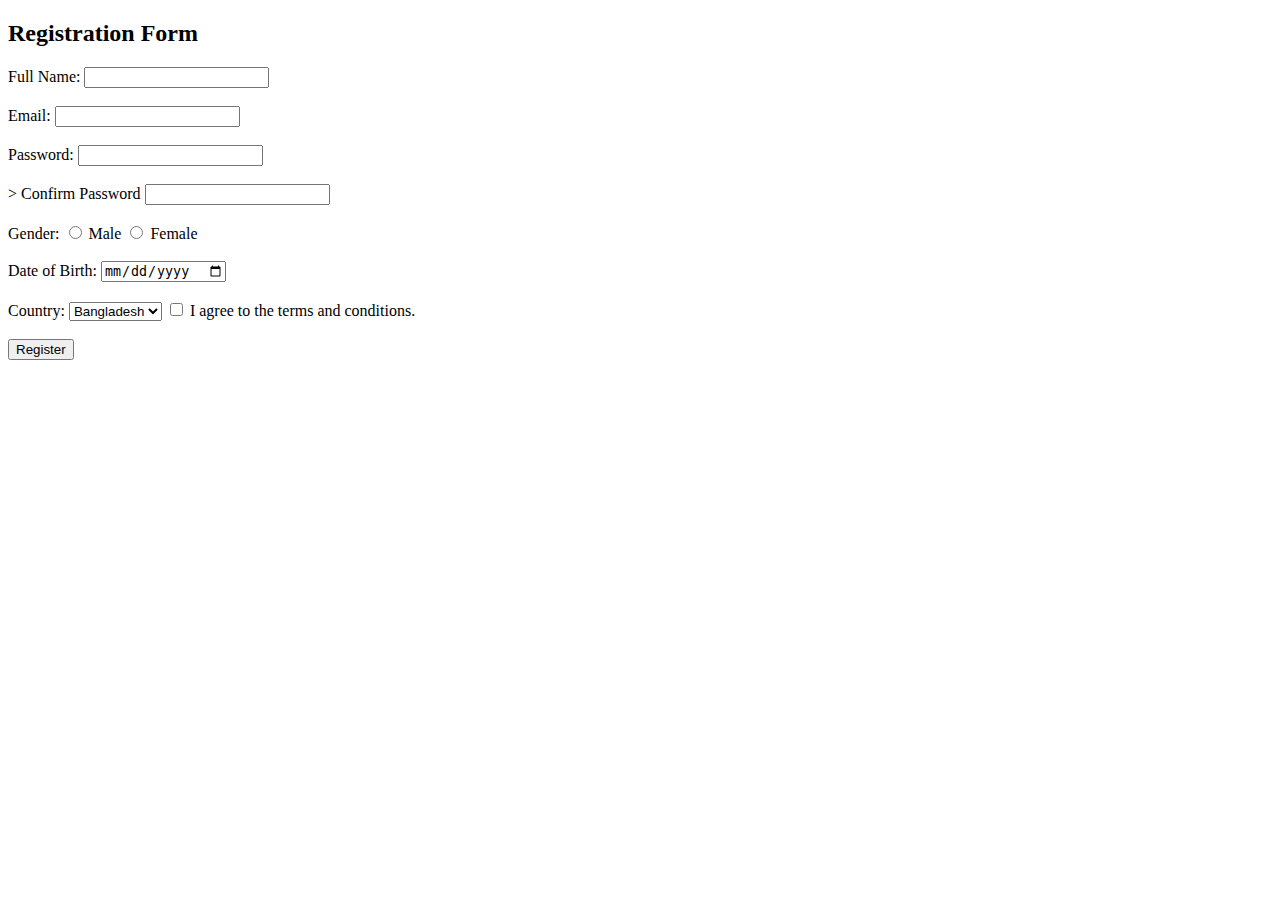
<file: first.html>
<!DOCTYPE html>
<html lang="en">

<head>
    <meta charset="UTF-8">
    <meta name="vuewport" content="width=device-width, initial-scale=1.0">
    <title>Registration From </title>
</head>

<body>
    <h2>Registration Form</h2>
    <form action="/register" method="POST">
        <!--Full Name Field-->
        <lable for="fullname">Full Name:</lable>
        <input type="text" id="fullname" name="fullname" required><br><br>

        <!--Email Field-->
        <lable for="email">Email:</lable>
        <input type="email" id="email" name="email" required><br><br>

        <!--Password Field-->
        <lable for="password">Password:</lable>
        <input type="password" id="password" name="password" required><br><br>

        <!--Confirm Password-->>
        <lable for="confirm password">Confirm Password</lable>
        <input type="password" id="password" name="password" required><br><br>

        <!--Gender Selection-->
        <label for="gender">Gender:</label>
        <input type="radio" id="male" name="gender" value="Male" required>
        <lable for="male">Male</lable>
        <input type="radio" id="female" name="gender" value="Female" required>
        <label for="female">Female</label><br><br>

        <!--DOB-->
        <lable for="dob">Date of Birth:</lable>
        <input type="date" id="dob" name="dob" required><br><br>

        <!--Country Selection-->
        <lable for="country">Country:</lable>
        <select id="country" name="country" required>
            <option value="Bangladesh">Bangladesh</option>
            <option value="USA">USA</option>
            <option value="India">India</option>
            <option value="UK">UK</option>
        </select>

        <!--Agree to Term and COnditions-->
        <label for="terms">
            <input type="checkbox" id="terms" required>
            I agree to the terms and conditions.
        </label><br><br>

        <!--Submit Button-->
        <button type="submit">Register</button>
    </form>
</body>

</html>
</file>
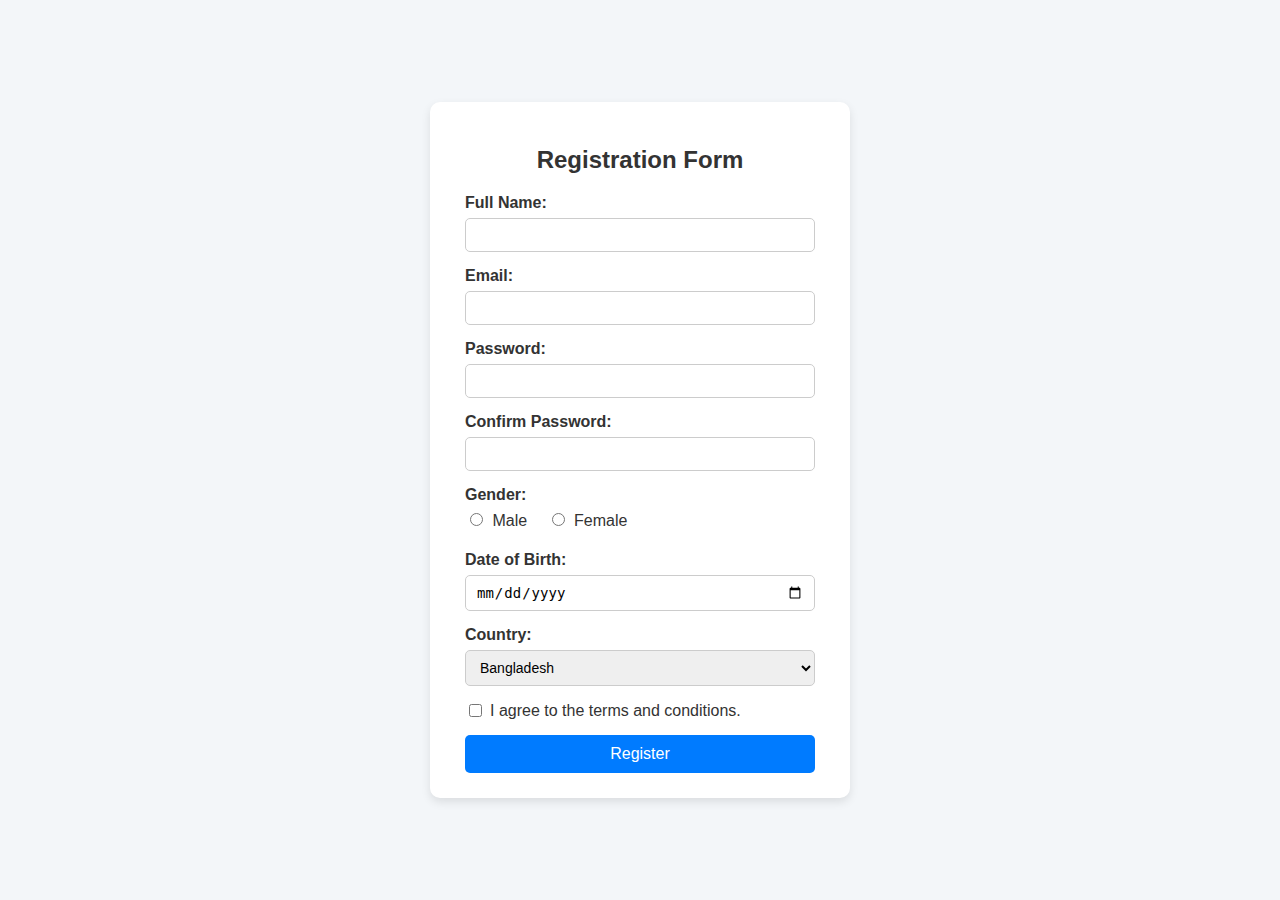
<file: Lab Task 1.html>
<!DOCTYPE html>
<html lang="en">
<head>
  <meta charset="UTF-8">
  <meta name="viewport" content="width=device-width, initial-scale=1.0">
  <title>Registration Form</title>

  <!-- Link to external CSS file -->
  <link rel="stylesheet" href="Lab Task 2.css">
</head>

<body>
  <form action="/register" method="POST">
    <h2>Registration Form</h2>

    <label for="fullname">Full Name:</label>
    <input type="text" id="fullname" name="fullname" required>

    <label for="email">Email:</label>
    <input type="email" id="email" name="email" required>

    <label for="password">Password:</label>
    <input type="password" id="password" name="password" required>

    <label for="confirm-password">Confirm Password:</label>
    <input type="password" id="confirm-password" name="confirm-password" required>

    <label>Gender:</label>
    <div class="gender-group">
      <input type="radio" id="male" name="gender" value="Male" required>
      <label for="male">Male</label>
      <input type="radio" id="female" name="gender" value="Female" required>
      <label for="female">Female</label>
    </div>

    <label for="dob">Date of Birth:</label>
    <input type="date" id="dob" name="dob" required>

    <label for="country">Country:</label>
    <select id="country" name="country" required>
      <option value="Bangladesh">Bangladesh</option>
      <option value="USA">USA</option>
      <option value="India">India</option>
      <option value="UK">UK</option>
    </select>

    <label class="terms">
      <input type="checkbox" id="terms" name="terms" required>
      I agree to the terms and conditions.
    </label>

    <button type="submit">Register</button>
  </form>
</body>
</html>
</file>
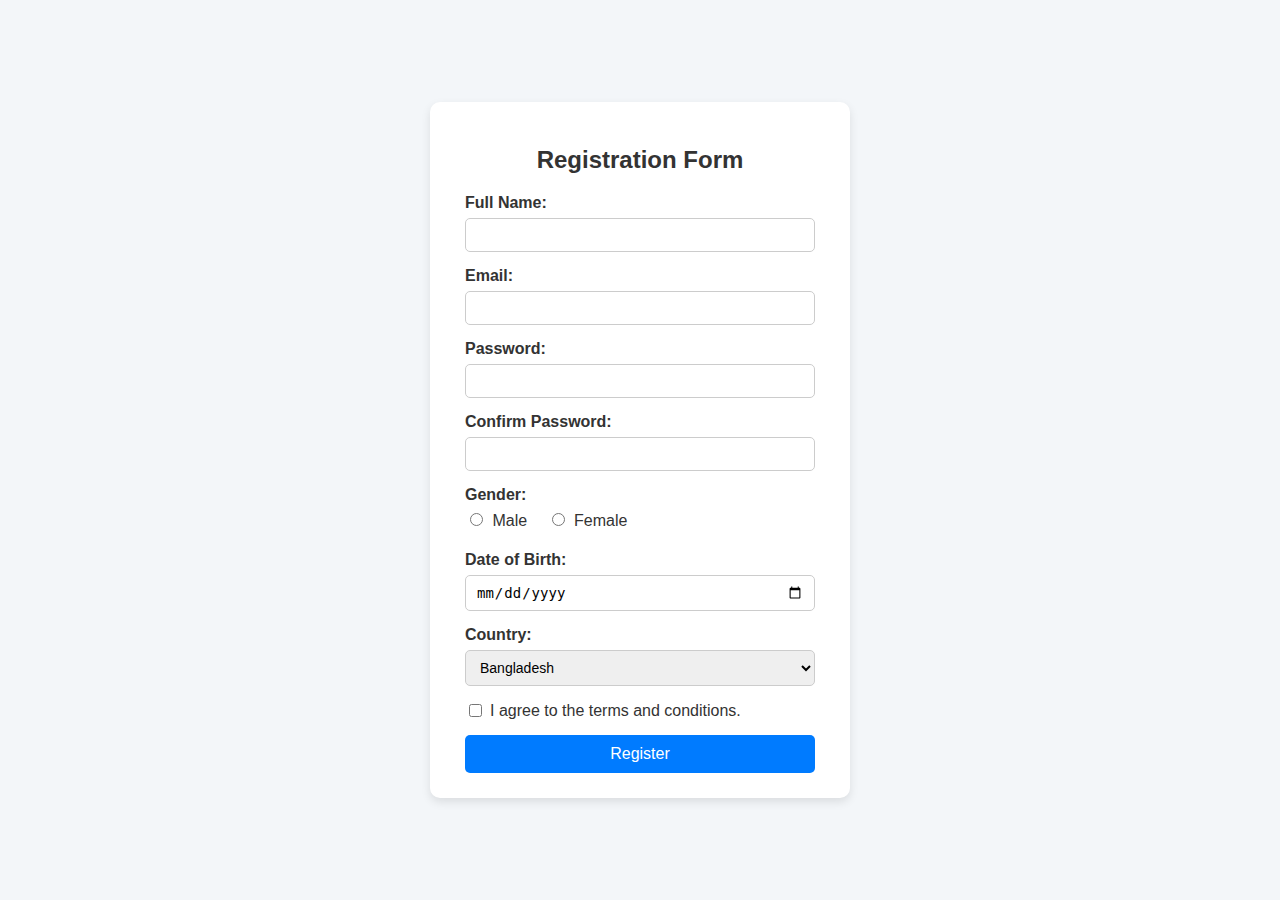
<file: Lab2/Lab Task 1.html>
<!DOCTYPE html>
<html lang="en">
<head>
  <meta charset="UTF-8">
  <meta name="viewport" content="width=device-width, initial-scale=1.0">
  <title>Registration Form</title>
  <!-- Link to external CSS file -->
  <link rel="stylesheet" href="Lab Task 2.css">
</head>

<body>
  <form action="/register" method="POST">
    <h2>Registration Form</h2>

    <label for="fullname">Full Name:</label>
    <input type="text" id="fullname" name="fullname" required>

    <label for="email">Email:</label>
    <input type="email" id="email" name="email" required>

    <label for="password">Password:</label>
    <input type="password" id="password" name="password" required>

    <label for="confirm-password">Confirm Password:</label>
    <input type="password" id="confirm-password" name="confirm-password" required>

    <label>Gender:</label>
    <div class="gender-group">
      <input type="radio" id="male" name="gender" value="Male" required>
      <label for="male">Male</label>
      <input type="radio" id="female" name="gender" value="Female" required>
      <label for="female">Female</label>
    </div>

    <label for="dob">Date of Birth:</label>
    <input type="date" id="dob" name="dob" required>

    <label for="country">Country:</label>
    <select id="country" name="country" required>
      <option value="Bangladesh">Bangladesh</option>
      <option value="USA">USA</option>
      <option value="India">India</option>
      <option value="UK">UK</option>
    </select>

    <label class="terms">
      <input type="checkbox" id="terms" name="terms" required>
      I agree to the terms and conditions.
    </label>
    
    <button type="submit">Register</button>
  </form>
</body>
</html>
</file>
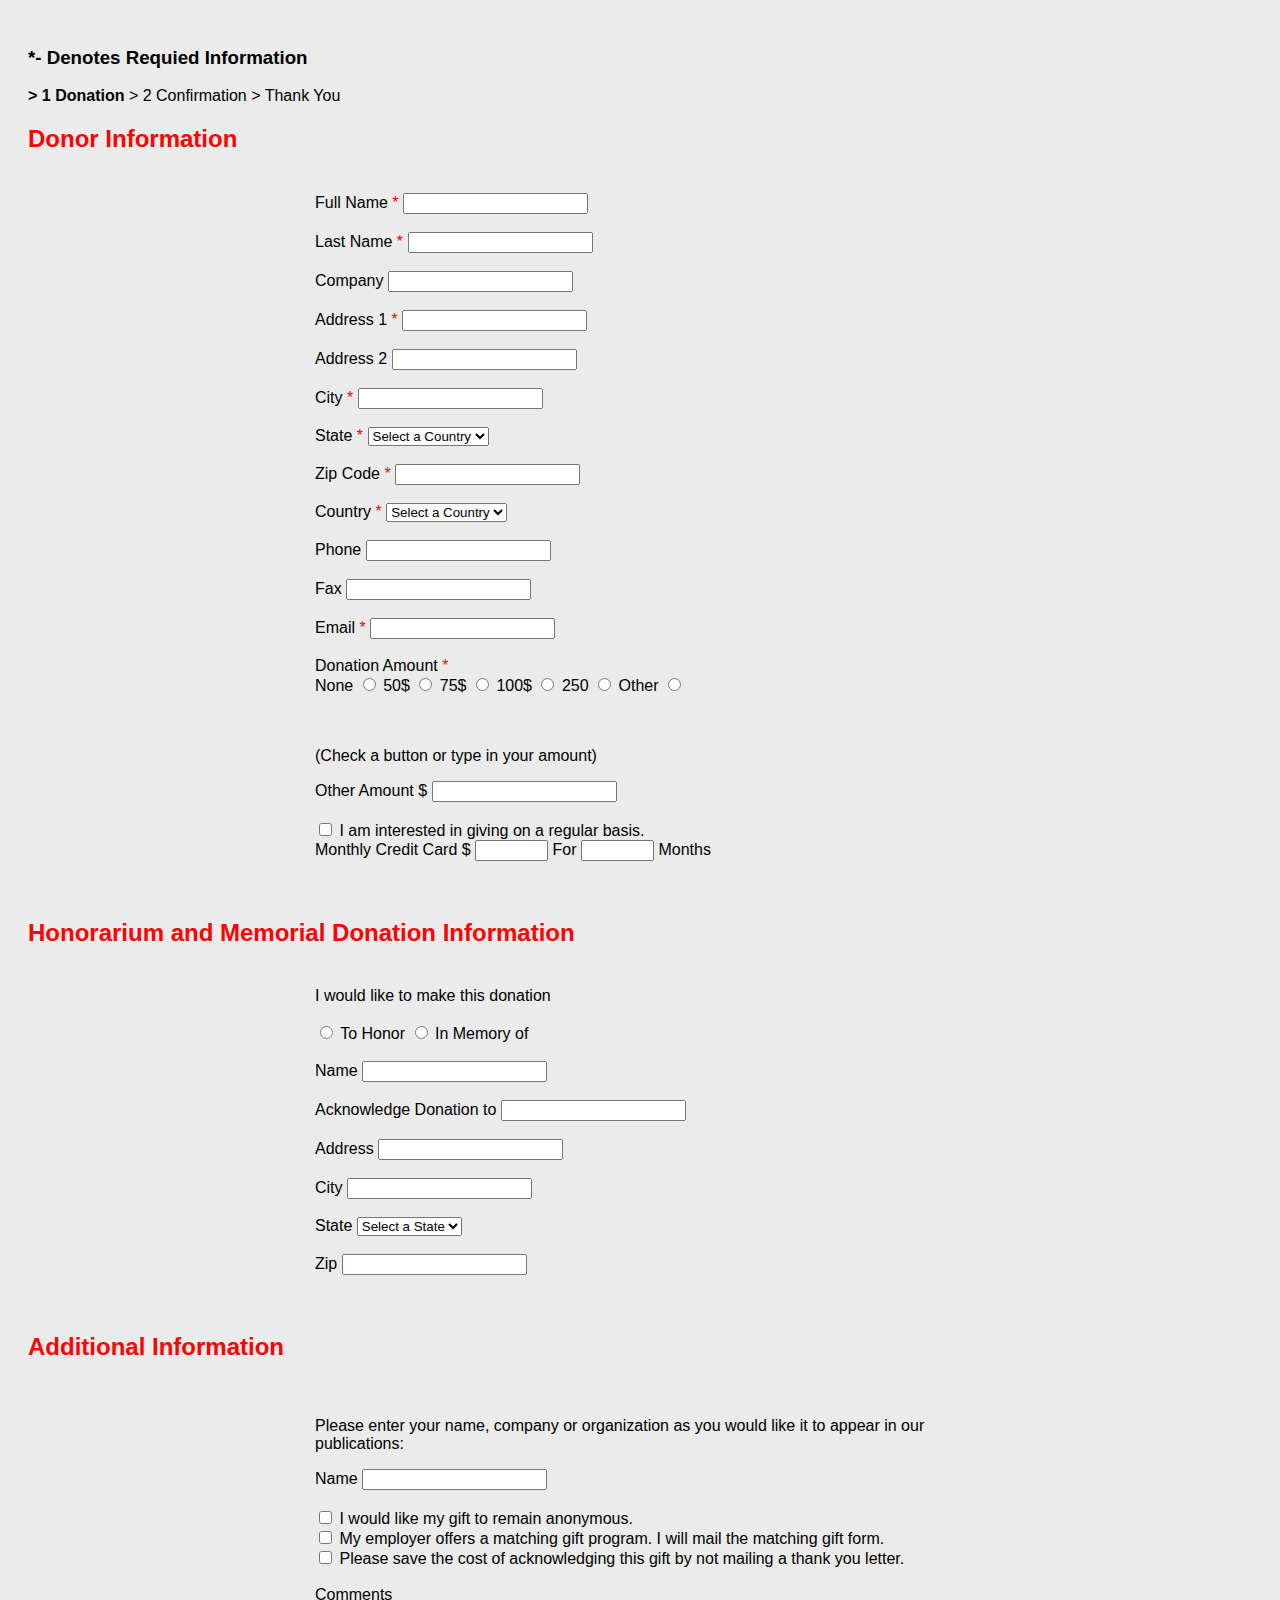
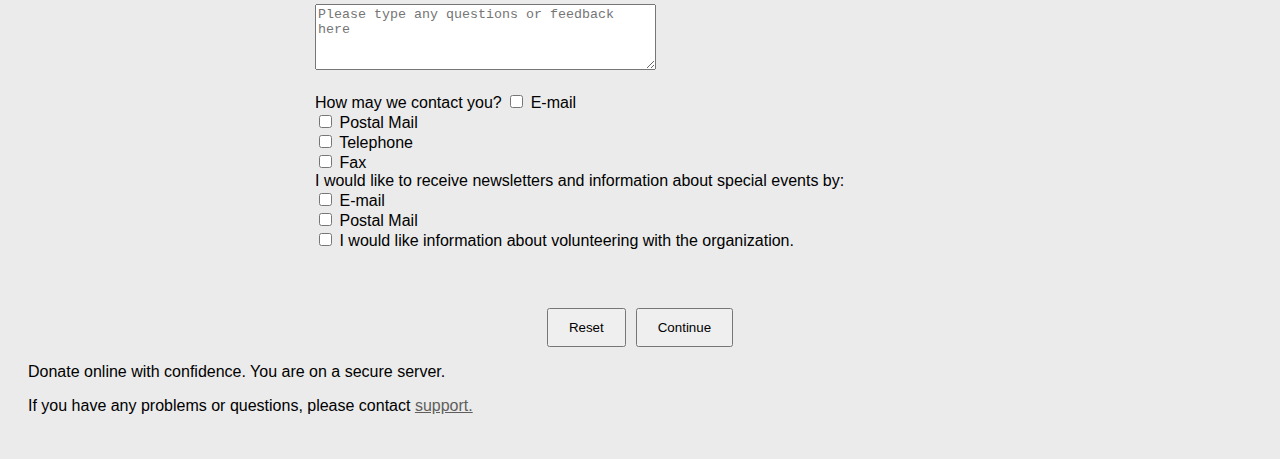
<file: Lab3/Lab_Task.html>
<!DOCTYPE html>
<html lang="en">

<head>
    <meta charset="UTF-8">
    <meta name="viewport" content="width=device-width, initial-scale=1.0">
    <title>Document</title>

    <link rel="stylesheet" href="style.css">
</head>

<body>


    <h3>*- Denotes Requied Information</h3>
    <p><span class="optionOne">> 1 Donation </span> > 2 Confirmation > Thank You</p>

    <h2>Donor Information</h2>

    <form action="" id="donorInfo">
        <label for="fullname">Full Name <span>*</span></label>
        <input type="text" id="fullname" name="fullname" required><br> <br>


        <label for="lastname">Last Name <span>*</span></label>
        <input type="text" id="lastname" name="lastname" required><br> <br>


        <label for="company">Company</label>
        <input type="text" id="company" name="company"><br> <br>


        <label for="addressOne">Address 1 <span>*</span></label>
        <input type="text" name="addressOne" id="addressOne" required><br> <br>


        <label for="addressTwo">Address 2</label>
        <input type="text" name="addressTwo" id="addressTwo"><br> <br>


        <label for="city">City <span>*</span></label>
        <input type="text" id="city" name="city" required><br> <br>


        <label for="state">State <span>*</span></label>
        <select name="state" id="state">
            <option value="0">Select a Country</option>
            <option value="1">A</option>
            <option value="2">B</option>
            <option value="3">C</option>
            <option value="4">D</option>
        </select><br><br>


        <label for="zipcode">Zip Code <span>*</span></label>
        <input type="text" name="zipcode" id="zipcode" required><br><br>



        <label for="country">Country <span>*</span></label>
        <select name="country" id="country">
            <option value="0">Select a Country</option>
            <option value="1">US</option>
            <option value="2">UK</option>
            <option value="3">CA</option>
            <option value="4">BD</option>
        </select><br><br>


        <label for="phone">Phone</label>
        <input type="number" id="phone" name="phone"><br><br>


        <label for="fax">Fax</label>
        <input type="text" name="fax" id="fax"><br> <br>

        <label for="email">Email <span>*</span></label>
        <input type="email" name="email" id="email" required><br><br>


        <label for="donerAmount">Donation Amount <span>*</span></label>


        <div>
            <label for="none">None</label>
            <input type="radio" name="none" id="none">

            <label for="a50">50$</label>
            <input type="radio" name="a50" id="a50">

            <label for="a75">75$</label>
            <input type="radio" name="a75" id="a75">

            <label for="a100">100$</label>
            <input type="radio" name="a100" id="a100">

            <label for="a250">250</label>
            <input type="radio" name="a250" id="a250">

            <label for="other">Other</label>
            <input type="radio" name="other" id="other">

        </div><br><br>

        <p>(Check a button or type in your amount)</p>
        <label for="otherAmount">Other Amount $</label>
        <input type="number" name="otherAmount" id="otherAmount"><br><br>

        <input type="checkbox" name="recurring" id="interested">
        <label for="interested">I am interested in giving on a regular basis.</label><br>

        <label for="mcc">Monthly Credit Card $</label>
        <input type="text" size="6" id="mcc">
        For
        <input type="text" size="6" id="month">
        <label for="month">Months</label><br><br>


    </form>

    <h2>Honorarium and Memorial Donation Information</h2>

    <form action="" id="honorInfo">
        <label>I would like to make this donation</label><br><br>

        <input type="radio" name="donationType" id="toHonor">
        <label for="toHonor">To Honor</label>

        <input type="radio" name="donationType" id="inMemory">
        <label for="inMemory">In Memory of</label><br><br>


        <label for="honorName">Name</label>
        <input type="text" id="honorName" name="honorName"><br><br>

        <label for="acknowledgeTo">Acknowledge Donation to</label>
        <input type="text" id="acknowledgeTo" name="acknowledgeTo"><br><br>

        <label for="honorAddress">Address</label>
        <input type="text" id="honorAddress" name="honorAddress"><br><br>

        <label for="honorCity">City</label>
        <input type="text" id="honorCity" name="honorCity"><br><br>

        <label for="honorState">State</label>
        <select name="honorState" id="honorState">
            <option value="0">Select a State</option>
            <option value="1">A</option>
            <option value="2">B</option>
            <option value="3">C</option>
            <option value="4">D</option>
        </select><br><br>

        <label for="honorZip">Zip</label>
        <input type="text" id="honorZip" name="honorZip"><br><br>
    </form>



    <h2>Additional Information</h2>

    <form action="" id="additionalInfo">
        <p>Please enter your name, company or organization as you would like it to appear in our publications:</p>
        <label for="addName">Name</label>
        <input type="text" id="addName" name="addName"><br><br>

        <input type="checkbox" id="anonymous" name="anonymous">
        <label for="anonymous">I would like my gift to remain anonymous.</label><br>

        <input type="checkbox" id="matchingGift" name="matchingGift">
        <label for="matchingGift">My employer offers a matching gift program. I will mail the matching gift
            form.</label><br>

        <input type="checkbox" id="saveCost" name="saveCost">
        <label for="saveCost">Please save the cost of acknowledging this gift by not mailing a thank you
            letter.</label><br><br>

        <label for="comments">Comments</label><br>
        <textarea id="comments" name="comments" rows="4" cols="40"
            placeholder="Please type any questions or feedback here"></textarea><br><br>

        <label>How may we contact you?</label>
        <input type="checkbox" id="emailContact" name="contact">
        <label for="emailContact">E-mail</label><br>

        <input type="checkbox" id="postalContact" name="contact">
        <label for="postalContact">Postal Mail</label><br>

        <input type="checkbox" id="phoneContact" name="contact">
        <label for="phoneContact">Telephone</label><br>

        <input type="checkbox" id="faxContact" name="contact">
        <label for="faxContact">Fax</label><br>

        <label>I would like to receive newsletters and information about special events by:</label><br>
        <input type="checkbox" id="newsletterEmail" name="newsletter">
        <label for="newsletterEmail">E-mail</label><br>

        <input type="checkbox" id="newsletterPostal" name="newsletter">
        <label for="newsletterPostal">Postal Mail</label><br>

        <input type="checkbox" id="volunteer" name="volunteer">
        <label for="volunteer">I would like information about volunteering with the organization.</label><br><br>
    </form>


    <div id="btns">

        <button class="btn" type="reset">Reset</button>
        <button class="btn" type="submit">Continue</button>

    </div>

    <p>Donate online with confidence. You are on a secure server.</p>
    <p>If you have any problems or questions, please contact <a href="#" style="color: rgb(95, 94, 92);">support.</a>
    </p>




</body>

</html>
</file>
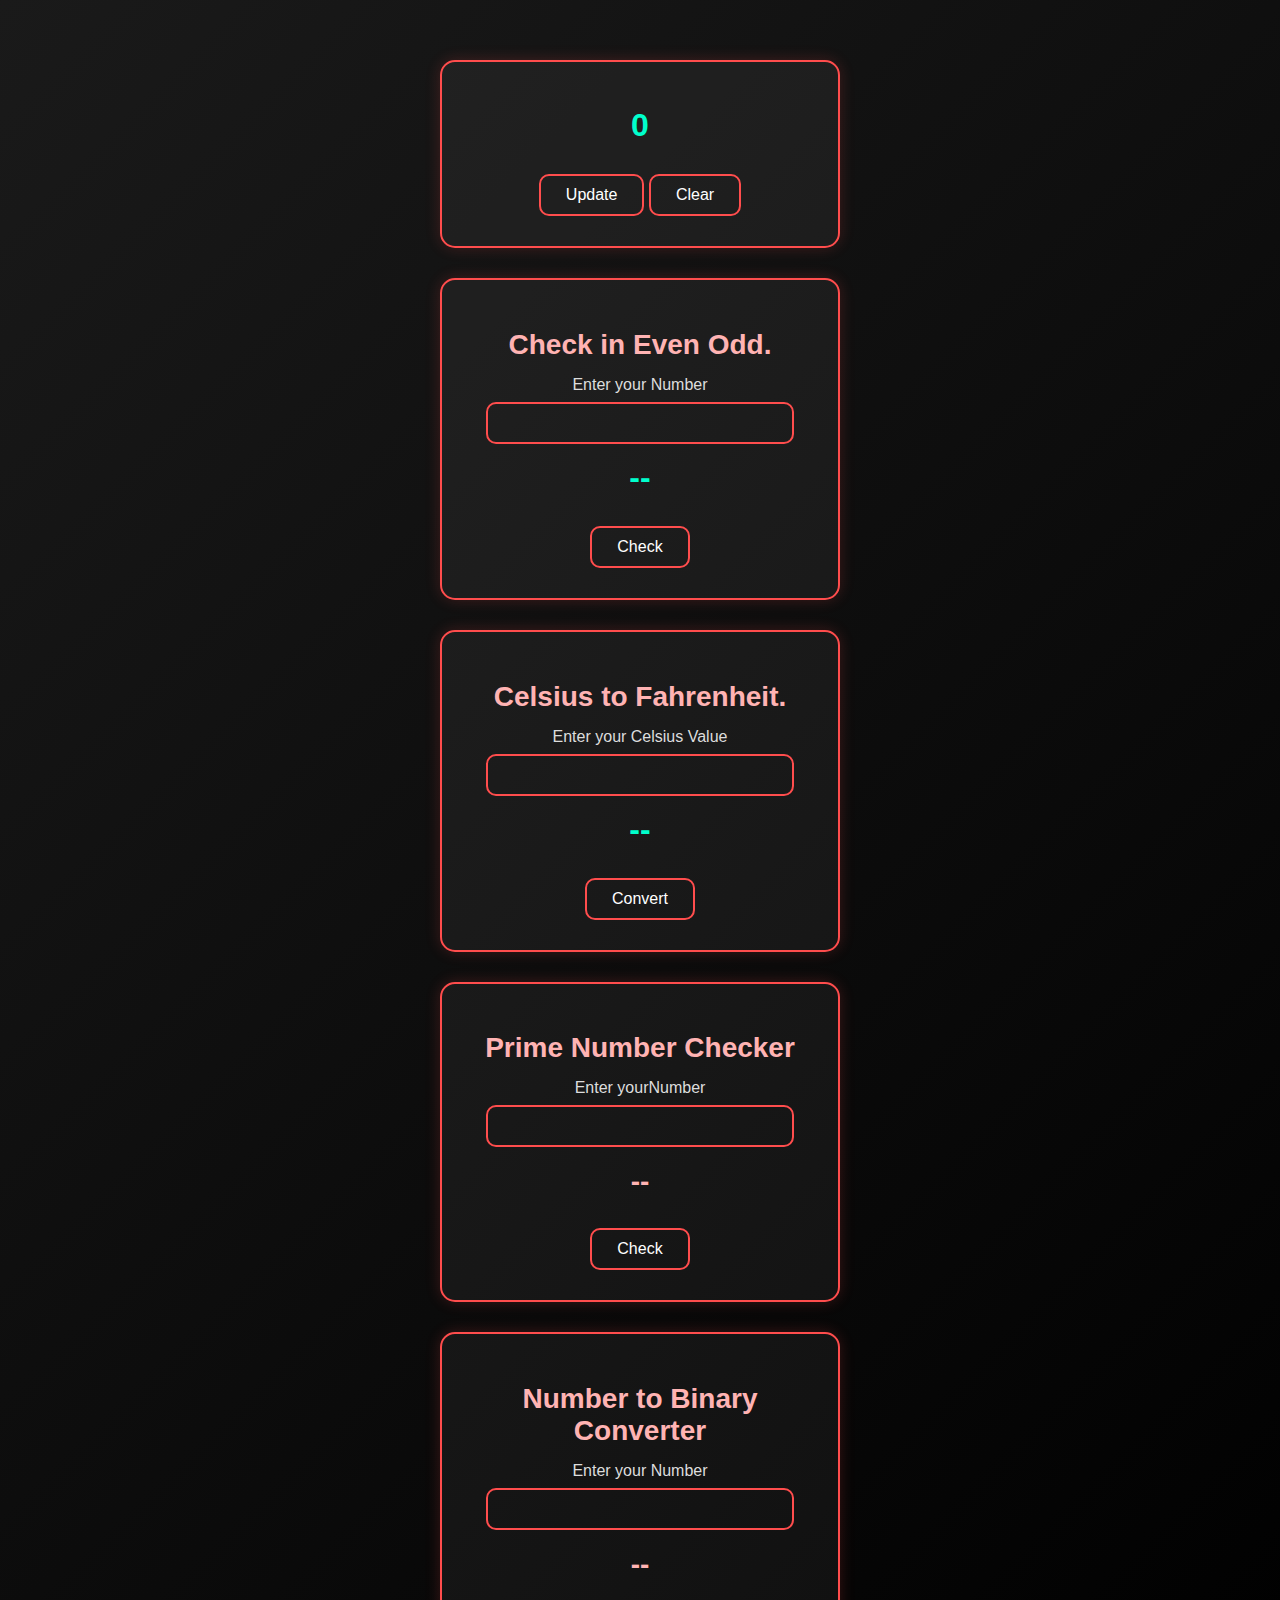
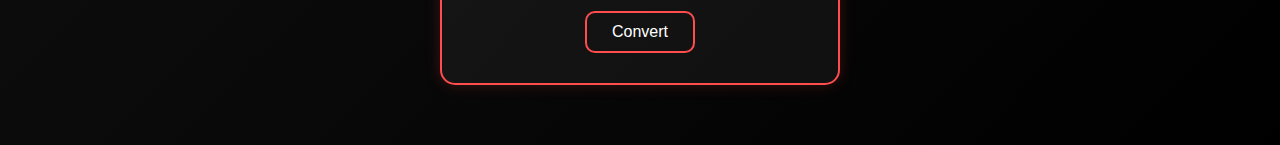
<file: Lab4/Test.html>
<!DOCTYPE html>
<html lang="en">

<head>
    <meta charset="UTF-8">
    <meta name="viewport" content="width=device-width, initial-scale=1.0">
    <title>Lab 4</title>
    <link rel="stylesheet" href="style.css">
</head>

<body>
    <div class="main">
        <div class="counterDiv">
            <h1 id="counter">01</h1>
            <button id="counterBtn">Update</button>
            <button id="clearBtn">Clear</button>
        </div>

        <div class="counterDiv">
            <h1>Check in Even Odd.</h1>
            <label for="evenOdd">Enter your Number</label>
            <input type="number" name="evenOdd" id="evenOdd">
            <h1 id="showResult">--</h1>
            <button id="check">Check</button>
        </div>


        <div class="counterDiv">
            <h1>Celsius to Fahrenheit.</h1>
            <label for="celToFahren">Enter your Celsius Value</label>
            <input type="number" name="celToFahren" id="celToFahren">
            <h1 id="showFahrenResult">--</h1>
            <button id="convert">Convert</button>
        </div>


        <div class="counterDiv">
            <h1>Prime Number Checker</h1>
            <label for="primeNum">Enter yourNumber</label>
            <input type="number" name="primeNum" id="primeNum">
            <h1 id="showprimeNum">--</h1>
            <button id="checkPrimeNum">Check</button>
        </div>

        <div class="counterDiv">
            <h1>Number to Binary Converter</h1>
            <label for="numToBit">Enter your Number</label>
            <input type="number" name="numToBit" id="numToBit">
            <h1 id="showBit">--</h1>
            <button id="convertBit">Convert</button>
        </div>





    </div>


    <script src="app.js"></script>
</body>

</html>
</file>
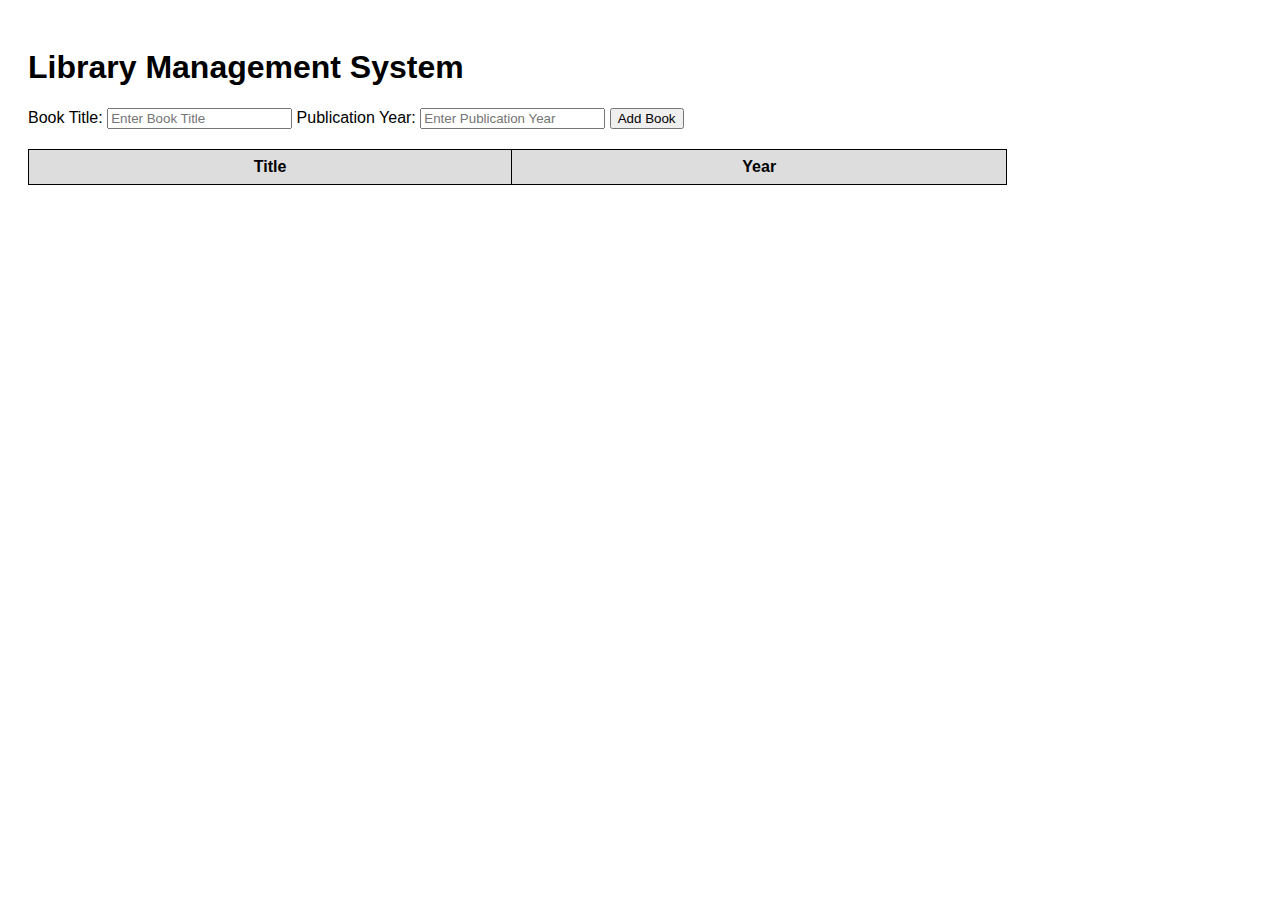
<file: Lab6/Libary Management System.html>
<!DOCTYPE html>
<html lang="en">
<head>
    <meta charset="UTF-8">
    <meta name="viewport" content="width=device-width, initial-scale=1.0">
    <title>Library Management System</title>
    <link rel="stylesheet" href="library.css">  
</head>

<body>

    <h1>Library Management System</h1>

    <label>Book Title:</label>
    <input type="text" id="booktitle" placeholder="Enter Book Title">

    <label>Publication Year:</label>
    <input type="text" id="publicationyear" placeholder="Enter Publication Year">

    <button type="button" onclick="addBook()">Add Book</button>

   
    <table id="bookTable">
        <tr>
            <th>Title</th>
            <th>Year</th>
        </tr>
    </table>

    <script>
        function addBook() {
            let title = document.getElementById("booktitle").value.trim();
            let year = document.getElementById("publicationyear").value.trim();
            let currentYear = new Date().getFullYear();

            let titleRegex = /^[A-Za-z]+$/;

            if (!titleRegex.test(title)) {
                alert("Title must contain letters only (no space, no numbers).");
                return;
            }
            if (!(year >= 1900 && year <= currentYear && year.length === 4)) {
                alert("Year must be a valid 4-digit number between 1900 and " + currentYear);
                return;
            }

            let table = document.getElementById("bookTable");
            let row = table.insertRow(-1);

            let col1 = row.insertCell(0);
            let col2 = row.insertCell(1);

            col1.innerHTML = title;
            col2.innerHTML = year;

            if (year < 2000) {
                row.style.backgroundColor = "#d3d3d3"; 
            } else {
                row.style.backgroundColor = "#90ee90"; 
            }

            document.getElementById("booktitle").value = "";
            document.getElementById("publicationyear").value = "";
        }
    </script>

</body>
</html>
</file>
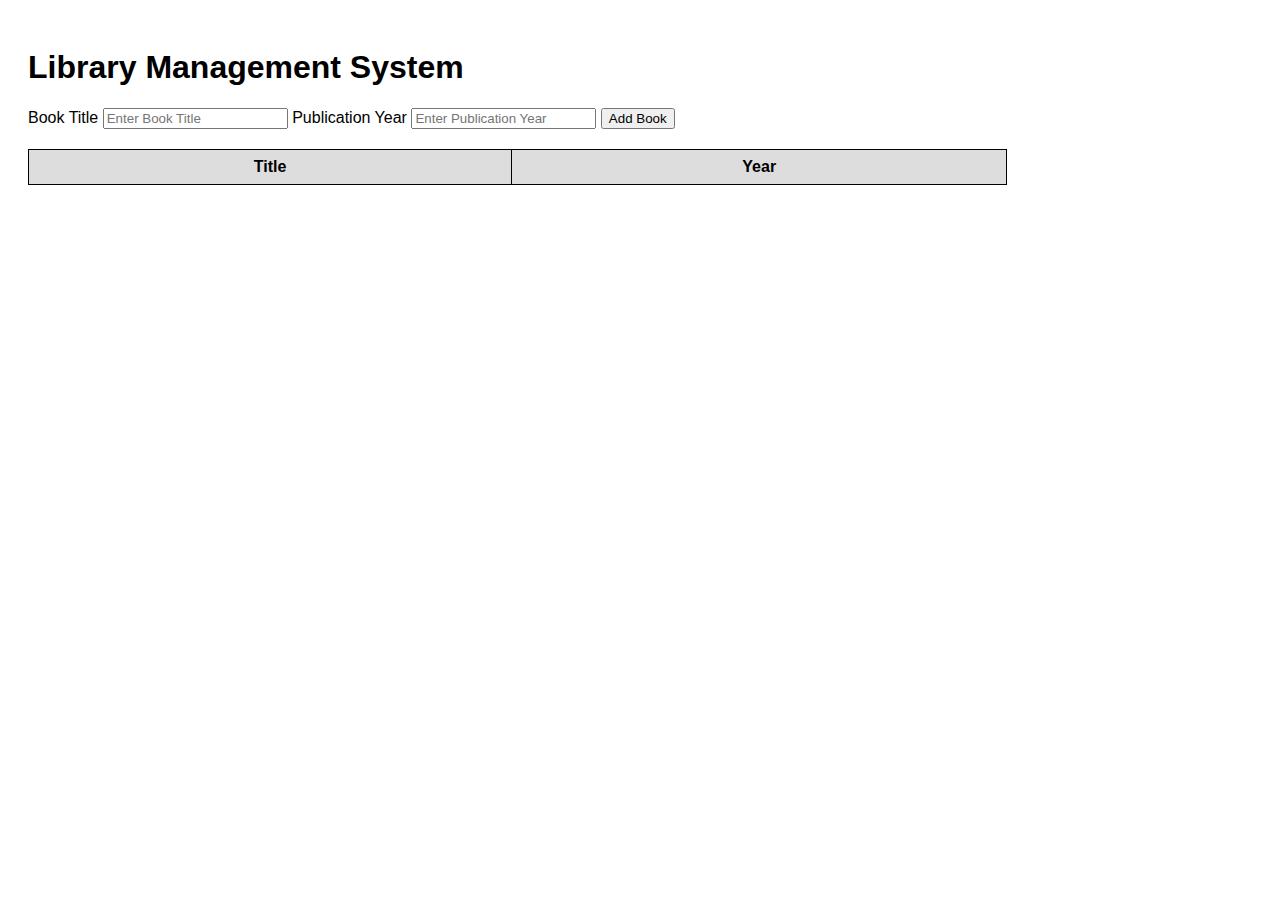
<file: Lab6/Library Management System.html>
<!DOCTYPE html>
<html lang="en">
<head>
    <meta charset="UTF-8">
    <meta name="viewport" content="width=device-width, initial-scale=1.0">
    <title>Library Management System</title>
    <link rel="stylesheet" href="library.css">
</head>

<body>

    <h1>Library Management System</h1>

    <label>Book Title</label>
    <input type="text" id="booktitle" placeholder="Enter Book Title">

    <label>Publication Year</label>
    <input type="text" id="publicationyear" placeholder="Enter Publication Year">

    <button type="button" onclick="addBook()">Add Book</button>


    <table id="bookTable">
        <tr>
            <th>Title</th>
            <th>Year</th>
        </tr>
    </table>

    <script>
        function addBook() {
            let title = document.getElementById("booktitle").value.trim();
            let year = document.getElementById("publicationyear").value.trim();
            let currentYear = new Date().getFullYear();


            let titleRegex = /^[A-Za-z]+$/;

            if (!titleRegex.test(title)) {
                alert("Title must contain letters only (no space, no numbers).");
                return;
            }

           
            if (!(year >= 1900 && year <= currentYear && year.length === 4)) {
                alert("Year must be a valid 4-digit number between 1900 and " + currentYear);
                return;
            }

            let table = document.getElementById("bookTable");
            let row = table.insertRow(-1);

            let col1 = row.insertCell(0);
            let col2 = row.insertCell(1);

            col1.innerHTML = title;
            col2.innerHTML = year;

            if (year < 2000) {
                row.style.backgroundColor = "#d3d3d3"; 
            } else {
                row.style.backgroundColor = "#90ee90"; 
            }

            
            document.getElementById("booktitle").value = "";
            document.getElementById("publicationyear").value = "";
        }
    </script>

</body>
</html>
</file>
<file: Lab Task 2.css>
/* General Body Styling */
body {
  font-family: Arial, sans-serif;
  background-color: #f3f6f9;
  display: flex;
  justify-content: center;
  align-items: center;
  height: 100vh;
  margin: 0;
}

/* Form Container */
form {
  background-color: #fff;
  padding: 25px 35px;
  border-radius: 10px;
  box-shadow: 0 4px 10px rgba(0, 0, 0, 0.1);
  width: 350px;
}

/* Form Header */
h2 {
  text-align: center;
  color: #333;
  margin-bottom: 20px;
}

/* Labels and Inputs */
label {
  display: block;
  margin-bottom: 6px;
  color: #333;
  font-weight: bold;
}

input[type="text"],
input[type="email"],
input[type="password"],
input[type="date"],
select {
  width: 100%;
  padding: 8px 10px;
  margin-bottom: 15px;
  border: 1px solid #ccc;
  border-radius: 5px;
  font-size: 14px;
  box-sizing: border-box;
}

/* Radio Buttons */
.gender-group {
  margin-bottom: 15px;
}

.gender-group input[type="radio"] {
  margin-right: 5px;
}

.gender-group label {
  display: inline-block;
  margin-right: 15px;
  font-weight: normal;
}

/* Checkbox */
.terms {
  display: flex;
  align-items: center;
  margin-bottom: 15px;
  font-weight: normal;
}

.terms input[type="checkbox"] {
  margin-right: 8px;
}

button {
  width: 100%;
  padding: 10px;
  background-color: #007BFF;
  color: white;
  border: none;
  border-radius: 5px;
  font-size: 16px;
  cursor: pointer;
  transition: background-color 0.3s;
}

button:hover {
  background-color: #0056b3;
}

input:focus, select:focus {
  outline: none;
  border-color: #007BFF;
  box-shadow: 0 0 4px rgba(0, 123, 255, 0.3);
}

@media (max-width: 400px) {
  form {
    width: 90%;
  }
}
</file>
<file: Lab2/Lab Task 2.css>
/* General Body Styling */
body {
  font-family: Arial, sans-serif;
  background-color: #f3f6f9;
  display: flex;
  justify-content: center;
  align-items: center;
  height: 100vh;
  margin: 0;
}

/* Form Container */
form {
  background-color: #fff;
  padding: 25px 35px;
  border-radius: 10px;
  box-shadow: 0 4px 10px rgba(0, 0, 0, 0.1);
  width: 350px;
}

/* Form Header */
h2 {
  text-align: center;
  color: #333;
  margin-bottom: 20px;
}

/* Labels and Inputs */
label {
  display: block;
  margin-bottom: 6px;
  color: #333;
  font-weight: bold;
}

input[type="text"],
input[type="email"],
input[type="password"],
input[type="date"],
select {
  width: 100%;
  padding: 8px 10px;
  margin-bottom: 15px;
  border: 1px solid #ccc;
  border-radius: 5px;
  font-size: 14px;
  box-sizing: border-box;
}

/* Radio Buttons */
.gender-group {
  margin-bottom: 15px;
}

.gender-group input[type="radio"] {
  margin-right: 5px;
}

.gender-group label {
  display: inline-block;
  margin-right: 15px;
  font-weight: normal;
}

/* Checkbox */
.terms {
  display: flex;
  align-items: center;
  margin-bottom: 15px;
  font-weight: normal;
}

.terms input[type="checkbox"] {
  margin-right: 8px;
}

button {
  width: 100%;
  padding: 10px;
  background-color: #007BFF;
  color: white;
  border: none;
  border-radius: 5px;
  font-size: 16px;
  cursor: pointer;
  transition: background-color 0.3s;
}

button:hover {
  background-color: #0056b3;
}

input:focus, select:focus {
  outline: none;
  border-color: #007BFF;
  box-shadow: 0 0 4px rgba(0, 123, 255, 0.3);
}

@media (max-width: 400px) {
  form {
    width: 90%;
  }
}
</file>
<file: Lab3/style.css>
body {
            font-family: Arial, sans-serif;
            background-color:rgb(235, 235, 235);
            padding: 20px;
        }

 
        

.optionOne{
    font-weight: 600;
    color: black;
}

h2{
    color: red
}

#donorInfo,#additionalInfo,#honorInfo{
    width: 650px;
    margin: auto;
    padding: 20px 40px;
}



span{
    color: red;
}


#btns {
    display: flex;
    justify-content: center;
    gap: 10px; 
    margin-top: 20px;
}

.btn {
    text-align: center;
    padding: 10px 20px;
}
</file>
<file: Lab4/style.css>
body {
    margin: 0;
    padding: 30px;
    background: linear-gradient(135deg, #1a1a1a, #000000);
    color: #f5f5f5;
    font-family: "Poppins", sans-serif;
    display: flex;
    justify-content: center;
    align-items: center;
    min-height: 100vh;
}

.main {
    padding: 30px;
    display: flex;
    flex-direction: column;
    gap: 30px;
    width: 400px;
}

.counterDiv {
    border: 2px solid #ff4d4d;
    border-radius: 15px;
    text-align: center;
    padding: 30px 20px;
    background: rgba(255, 255, 255, 0.05);
    box-shadow: 0 0 15px rgba(255, 77, 77, 0.2);
    transition: all 0.3s ease;
}

.counterDiv:hover {
    transform: translateY(-5px);
    box-shadow: 0 0 25px rgba(255, 77, 77, 0.4);
}

.counterDiv h1 {
    font-size: 28px;
    margin-bottom: 15px;
    color: #ffb3b3;
}

label {
    display: block;
    font-size: 16px;
    margin-bottom: 8px;
    color: #ddd;
}

input[type="number"] {
    width: 80%;
    padding: 10px;
    border-radius: 10px;
    border: 2px solid #ff4d4d;
    background: transparent;
    color: white;
    text-align: center;
    font-size: 16px;
    outline: none;
    transition: all 0.3s ease;
}

input[type="number"]:focus {
    border-color: #ff8080;
    background: rgba(255, 255, 255, 0.1);
}

button {
    margin-top: 15px;
    background-color: transparent;
    border: 2px solid #ff4d4d;
    color: white;
    padding: 10px 25px;
    text-align: center;
    font-size: 16px;
    border-radius: 10px;
    cursor: pointer;
    transition: all 0.3s ease;
}

button:hover {
    background-color: #ff4d4d;
    color: black;
    transform: scale(1.05);
}

#showResult,
#showFahrenResult,
#counter {
    font-size: 32px;
    margin-top: 15px;
    color: #00ffcc;
    transition: color 0.3s ease;
}
</file>
<file: Lab6/library.css>
body {
            font-family: Arial, sans-serif;
            padding: 20px;
        }
        table {
            width: 80%;
            border-collapse: collapse;
            margin-top: 20px;
        }

        th, td {
            border: 1px solid #000;
            padding: 8px;
            text-align: center;
        }

        th {
            background-color: #ddd;
        }
</file>
